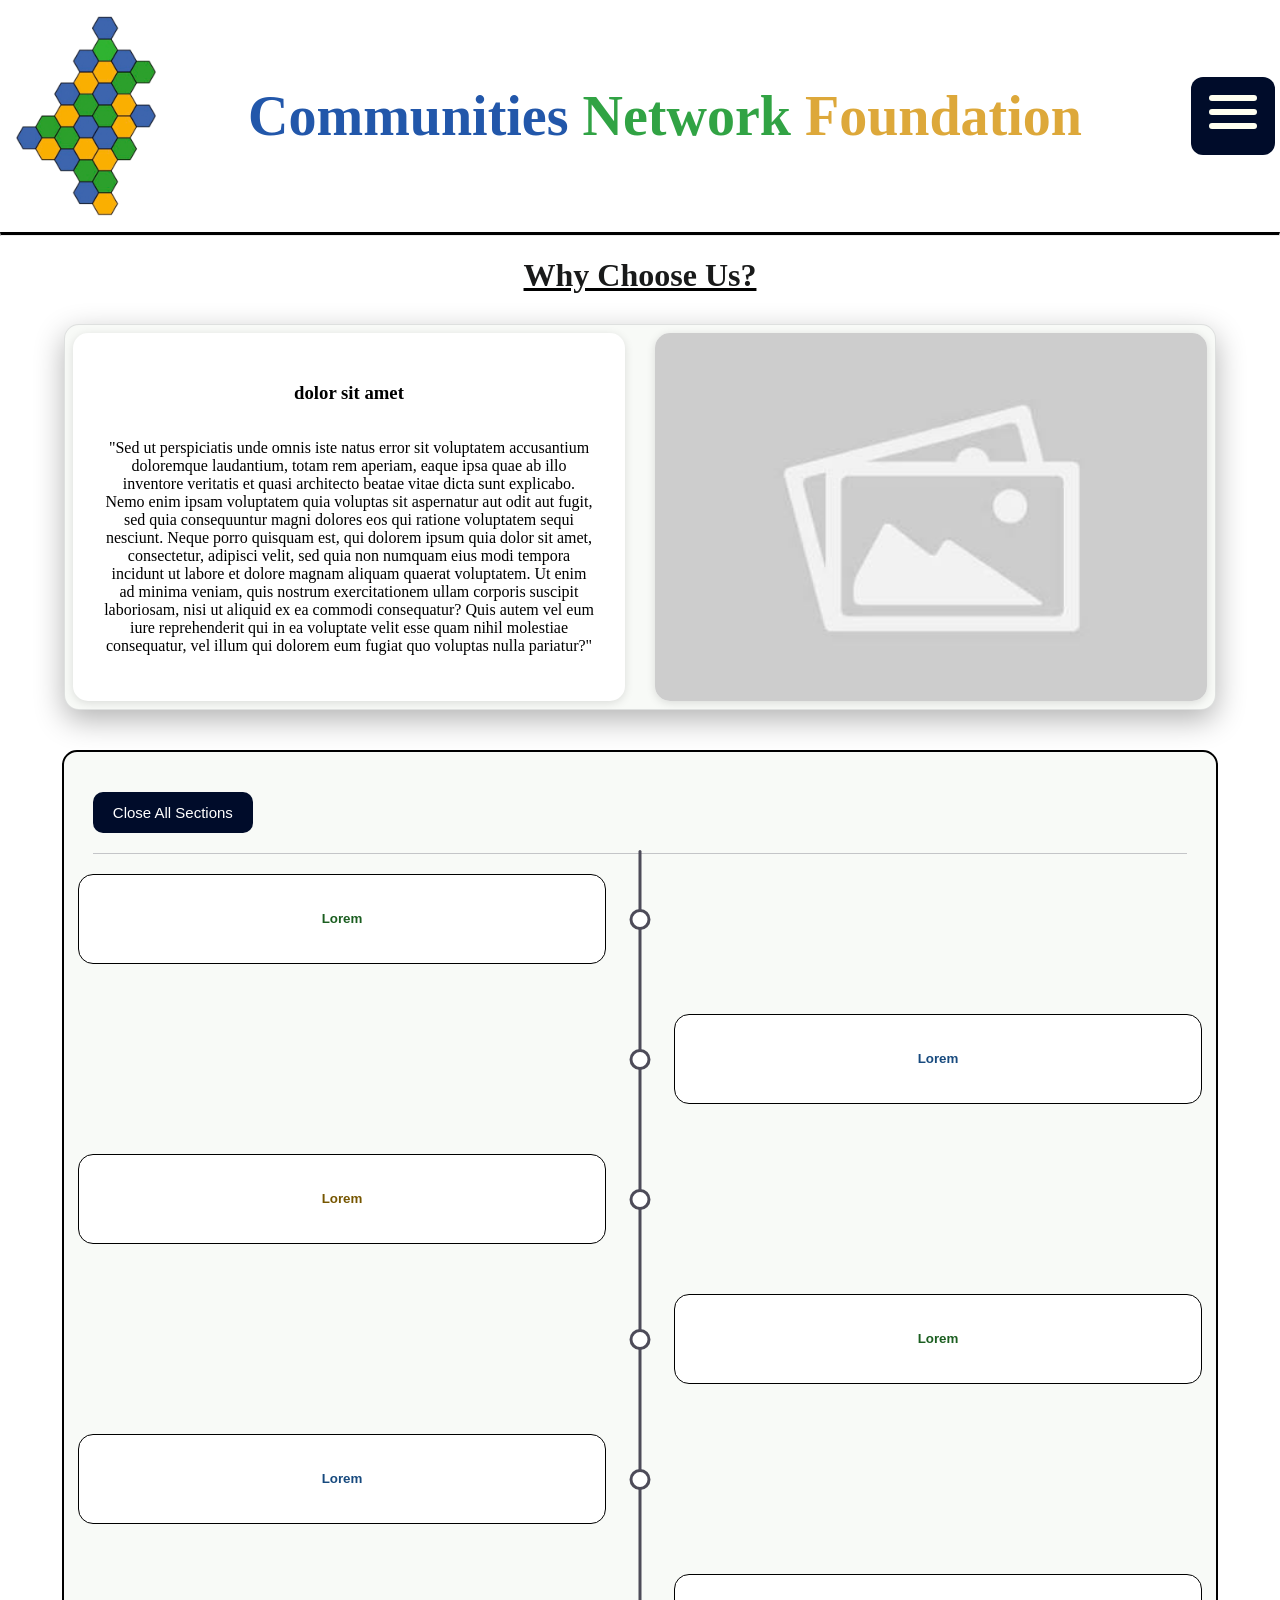
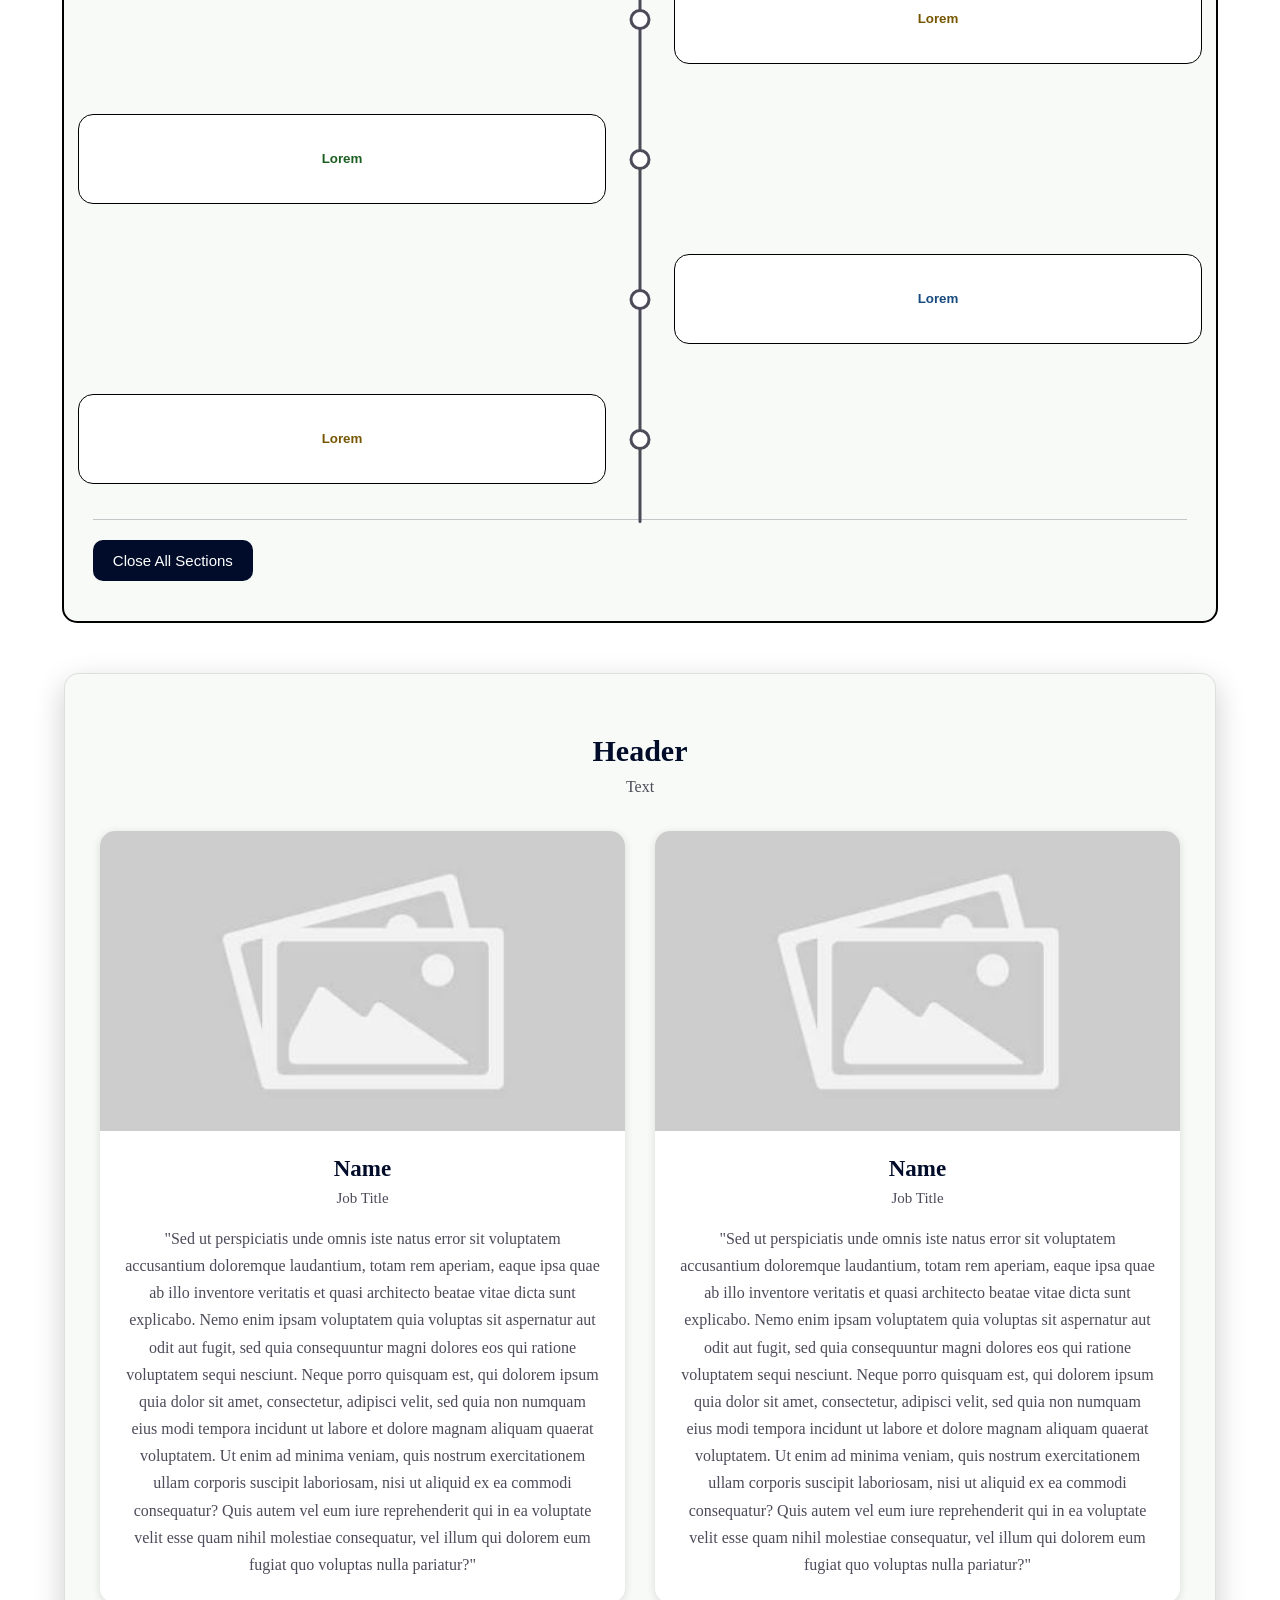
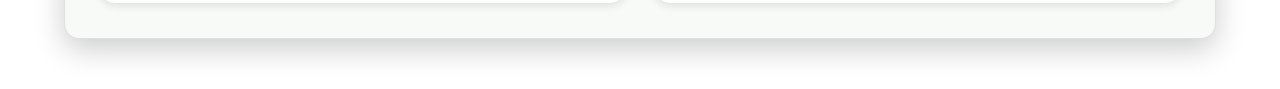
<file: about.html>
<!DOCTYPE html>
<html lang="en">
<head>
    <meta charset="UTF-8">
    <meta name="viewport" content="width=device-width, initial-scale=1.0">
    <title>Communities Network Foundation</title>
    <link rel="stylesheet" href="style.css">
</head>
<body>
    <script src="header.js"></script>

    <main>
        <u>
            <h1>Why Choose Us?</h1>
        </u>

        <div class="Introduction">
            <div class="intro-card">

                <div class="intro-information">
                    <h3>dolor sit amet</h3>
                    <p>
                        "Sed ut perspiciatis unde omnis iste natus error sit voluptatem accusantium doloremque laudantium, totam rem aperiam, eaque ipsa quae ab illo inventore veritatis et quasi architecto beatae vitae dicta sunt explicabo. Nemo enim ipsam voluptatem quia voluptas sit aspernatur aut odit aut fugit, sed quia consequuntur magni dolores eos qui ratione voluptatem sequi nesciunt. Neque porro quisquam est, qui dolorem ipsum quia dolor sit amet, consectetur, adipisci velit, sed quia non numquam eius modi tempora incidunt ut labore et dolore magnam aliquam quaerat voluptatem. Ut enim ad minima veniam, quis nostrum exercitationem ullam corporis suscipit laboriosam, nisi ut aliquid ex ea commodi consequatur? Quis autem vel eum iure reprehenderit qui in ea voluptate velit esse quam nihil molestiae consequatur, vel illum qui dolorem eum fugiat quo voluptas nulla pariatur?"
                    </p>
                </div>

                <div class="intro-image">
                    <img src="images/placeholder.jpg" alt="Placeholder image">
                </div>

            </div>
        </div>

        <div class="Centraliser">
            <div class="accordion-controls">
                <button class="closeAll" type="button">Close All Sections</button>
            </div>
            <div class="accordion-item">
                <button class="accordian"><b>Lorem</b></button>
                <div class="Info">
                    <div class="information">
                        <h3>dolor sit amet</h3>
                        <p>
                            "Sed ut perspiciatis unde omnis iste natus error sit voluptatem accusantium doloremque laudantium, totam rem aperiam, eaque ipsa quae ab illo inventore veritatis et quasi architecto beatae vitae dicta sunt explicabo. Nemo enim ipsam voluptatem quia voluptas sit aspernatur aut odit aut fugit, sed quia consequuntur magni dolores eos qui ratione voluptatem sequi nesciunt. Neque porro quisquam est, qui dolorem ipsum quia dolor sit amet, consectetur, adipisci velit, sed quia non numquam eius modi tempora incidunt ut labore et dolore magnam aliquam quaerat voluptatem. Ut enim ad minima veniam, quis nostrum exercitationem ullam corporis suscipit laboriosam, nisi ut aliquid ex ea commodi consequatur? Quis autem vel eum iure reprehenderit qui in ea voluptate velit esse quam nihil molestiae consequatur, vel illum qui dolorem eum fugiat quo voluptas nulla pariatur?"
                        </p>
                    </div>
                    <div class="image">
                        <img src="images/placeholder.jpg" alt="Placeholder image">
                    </div>
                </div>
            </div>

            <div class="accordion-item">
                <button class="accordian"><b>Lorem</b></button>
                <div class="Info">
                    <div class="information">
                        <h3>dolor sit amet</h3>
                        <p>
                            "Sed ut perspiciatis unde omnis iste natus error sit voluptatem accusantium doloremque laudantium, totam rem aperiam, eaque ipsa quae ab illo inventore veritatis et quasi architecto beatae vitae dicta sunt explicabo. Nemo enim ipsam voluptatem quia voluptas sit aspernatur aut odit aut fugit, sed quia consequuntur magni dolores eos qui ratione voluptatem sequi nesciunt. Neque porro quisquam est, qui dolorem ipsum quia dolor sit amet, consectetur, adipisci velit, sed quia non numquam eius modi tempora incidunt ut labore et dolore magnam aliquam quaerat voluptatem. Ut enim ad minima veniam, quis nostrum exercitationem ullam corporis suscipit laboriosam, nisi ut aliquid ex ea commodi consequatur? Quis autem vel eum iure reprehenderit qui in ea voluptate velit esse quam nihil molestiae consequatur, vel illum qui dolorem eum fugiat quo voluptas nulla pariatur?"
                        </p>
                    </div>
                    <div class="image">
                        <img src="images/placeholder.jpg" alt="Placeholder image">
                    </div>
                </div>
            </div>

            <div class="accordion-item">
                <button class="accordian"><b>Lorem</b></button>
                <div class="Info">
                    <div class="information">
                        <h3>dolor sit amet</h3>
                        <p>
                            "Sed ut perspiciatis unde omnis iste natus error sit voluptatem accusantium doloremque laudantium, totam rem aperiam, eaque ipsa quae ab illo inventore veritatis et quasi architecto beatae vitae dicta sunt explicabo. Nemo enim ipsam voluptatem quia voluptas sit aspernatur aut odit aut fugit, sed quia consequuntur magni dolores eos qui ratione voluptatem sequi nesciunt. Neque porro quisquam est, qui dolorem ipsum quia dolor sit amet, consectetur, adipisci velit, sed quia non numquam eius modi tempora incidunt ut labore et dolore magnam aliquam quaerat voluptatem. Ut enim ad minima veniam, quis nostrum exercitationem ullam corporis suscipit laboriosam, nisi ut aliquid ex ea commodi consequatur? Quis autem vel eum iure reprehenderit qui in ea voluptate velit esse quam nihil molestiae consequatur, vel illum qui dolorem eum fugiat quo voluptas nulla pariatur?"
                        </p>
                    </div>
                    <div class="image">
                        <img src="images/placeholder.jpg" alt="Placeholder image">
                    </div>
                </div>
            </div>

            <div class="accordion-item">
                <button class="accordian"><b>Lorem</b></button>
                <div class="Info">
                    <div class="information">
                        <h3>dolor sit amet</h3>
                        <p>
                            "Sed ut perspiciatis unde omnis iste natus error sit voluptatem accusantium doloremque laudantium, totam rem aperiam, eaque ipsa quae ab illo inventore veritatis et quasi architecto beatae vitae dicta sunt explicabo. Nemo enim ipsam voluptatem quia voluptas sit aspernatur aut odit aut fugit, sed quia consequuntur magni dolores eos qui ratione voluptatem sequi nesciunt. Neque porro quisquam est, qui dolorem ipsum quia dolor sit amet, consectetur, adipisci velit, sed quia non numquam eius modi tempora incidunt ut labore et dolore magnam aliquam quaerat voluptatem. Ut enim ad minima veniam, quis nostrum exercitationem ullam corporis suscipit laboriosam, nisi ut aliquid ex ea commodi consequatur? Quis autem vel eum iure reprehenderit qui in ea voluptate velit esse quam nihil molestiae consequatur, vel illum qui dolorem eum fugiat quo voluptas nulla pariatur?"
                        </p>
                    </div>
                    <div class="image">
                        <img src="images/placeholder.jpg" alt="Placeholder image">
                    </div>
                </div>
            </div>

            <div class="accordion-item">
                <button class="accordian"><b>Lorem</b></button>
                <div class="Info">
                    <div class="information">
                        <h3>dolor sit amet</h3>
                        <p>
                            "Sed ut perspiciatis unde omnis iste natus error sit voluptatem accusantium doloremque laudantium, totam rem aperiam, eaque ipsa quae ab illo inventore veritatis et quasi architecto beatae vitae dicta sunt explicabo. Nemo enim ipsam voluptatem quia voluptas sit aspernatur aut odit aut fugit, sed quia consequuntur magni dolores eos qui ratione voluptatem sequi nesciunt. Neque porro quisquam est, qui dolorem ipsum quia dolor sit amet, consectetur, adipisci velit, sed quia non numquam eius modi tempora incidunt ut labore et dolore magnam aliquam quaerat voluptatem. Ut enim ad minima veniam, quis nostrum exercitationem ullam corporis suscipit laboriosam, nisi ut aliquid ex ea commodi consequatur? Quis autem vel eum iure reprehenderit qui in ea voluptate velit esse quam nihil molestiae consequatur, vel illum qui dolorem eum fugiat quo voluptas nulla pariatur?"
                        </p>
                    </div>
                    <div class="image">
                        <img src="images/placeholder.jpg" alt="Placeholder image">
                    </div>
                </div>
            </div>

            <div class="accordion-item">
                <button class="accordian"><b>Lorem</b></button>
                <div class="Info">
                    <div class="information">
                        <h3>dolor sit amet</h3>
                        <p>
                            "Sed ut perspiciatis unde omnis iste natus error sit voluptatem accusantium doloremque laudantium, totam rem aperiam, eaque ipsa quae ab illo inventore veritatis et quasi architecto beatae vitae dicta sunt explicabo. Nemo enim ipsam voluptatem quia voluptas sit aspernatur aut odit aut fugit, sed quia consequuntur magni dolores eos qui ratione voluptatem sequi nesciunt. Neque porro quisquam est, qui dolorem ipsum quia dolor sit amet, consectetur, adipisci velit, sed quia non numquam eius modi tempora incidunt ut labore et dolore magnam aliquam quaerat voluptatem. Ut enim ad minima veniam, quis nostrum exercitationem ullam corporis suscipit laboriosam, nisi ut aliquid ex ea commodi consequatur? Quis autem vel eum iure reprehenderit qui in ea voluptate velit esse quam nihil molestiae consequatur, vel illum qui dolorem eum fugiat quo voluptas nulla pariatur?"
                        </p>
                    </div>
                    <div class="image">
                        <img src="images/placeholder.jpg" alt="Placeholder image">
                    </div>
                </div>
            </div>

            <div class="accordion-item">
                <button class="accordian"><b>Lorem</b></button>
                <div class="Info">
                    <div class="information">
                        <h3>dolor sit amet</h3>
                        <p>
                            "Sed ut perspiciatis unde omnis iste natus error sit voluptatem accusantium doloremque laudantium, totam rem aperiam, eaque ipsa quae ab illo inventore veritatis et quasi architecto beatae vitae dicta sunt explicabo. Nemo enim ipsam voluptatem quia voluptas sit aspernatur aut odit aut fugit, sed quia consequuntur magni dolores eos qui ratione voluptatem sequi nesciunt. Neque porro quisquam est, qui dolorem ipsum quia dolor sit amet, consectetur, adipisci velit, sed quia non numquam eius modi tempora incidunt ut labore et dolore magnam aliquam quaerat voluptatem. Ut enim ad minima veniam, quis nostrum exercitationem ullam corporis suscipit laboriosam, nisi ut aliquid ex ea commodi consequatur? Quis autem vel eum iure reprehenderit qui in ea voluptate velit esse quam nihil molestiae consequatur, vel illum qui dolorem eum fugiat quo voluptas nulla pariatur?"
                        </p>
                    </div>
                    <div class="image">
                        <img src="images/placeholder.jpg" alt="Placeholder image">
                    </div>
                </div>
            </div>

            <div class="accordion-item">
                <button class="accordian"><b>Lorem</b></button>
                <div class="Info">
                    <div class="information">
                        <h3>dolor sit amet</h3>
                        <p>
                            "Sed ut perspiciatis unde omnis iste natus error sit voluptatem accusantium doloremque laudantium, totam rem aperiam, eaque ipsa quae ab illo inventore veritatis et quasi architecto beatae vitae dicta sunt explicabo. Nemo enim ipsam voluptatem quia voluptas sit aspernatur aut odit aut fugit, sed quia consequuntur magni dolores eos qui ratione voluptatem sequi nesciunt. Neque porro quisquam est, qui dolorem ipsum quia dolor sit amet, consectetur, adipisci velit, sed quia non numquam eius modi tempora incidunt ut labore et dolore magnam aliquam quaerat voluptatem. Ut enim ad minima veniam, quis nostrum exercitationem ullam corporis suscipit laboriosam, nisi ut aliquid ex ea commodi consequatur? Quis autem vel eum iure reprehenderit qui in ea voluptate velit esse quam nihil molestiae consequatur, vel illum qui dolorem eum fugiat quo voluptas nulla pariatur?"
                        </p>
                    </div>
                    <div class="image">
                        <img src="images/placeholder.jpg" alt="Placeholder image">
                    </div>
                </div>
            </div>

            <div class="accordion-item">
                <button class="accordian"><b>Lorem</b></button>
                <div class="Info">
                    <div class="information">
                        <h3>dolor sit amet</h3>
                        <p>
                            "Sed ut perspiciatis unde omnis iste natus error sit voluptatem accusantium doloremque laudantium, totam rem aperiam, eaque ipsa quae ab illo inventore veritatis et quasi architecto beatae vitae dicta sunt explicabo. Nemo enim ipsam voluptatem quia voluptas sit aspernatur aut odit aut fugit, sed quia consequuntur magni dolores eos qui ratione voluptatem sequi nesciunt. Neque porro quisquam est, qui dolorem ipsum quia dolor sit amet, consectetur, adipisci velit, sed quia non numquam eius modi tempora incidunt ut labore et dolore magnam aliquam quaerat voluptatem. Ut enim ad minima veniam, quis nostrum exercitationem ullam corporis suscipit laboriosam, nisi ut aliquid ex ea commodi consequatur? Quis autem vel eum iure reprehenderit qui in ea voluptate velit esse quam nihil molestiae consequatur, vel illum qui dolorem eum fugiat quo voluptas nulla pariatur?"
                        </p>
                    </div>
                    <div class="image">
                        <img src="images/placeholder.jpg" alt="Placeholder image">
                    </div>
                </div>
            </div>
            <div class="accordion-controls">
                <button class="closeAll" type="button">Close All Sections</button>
            </div>
        </div>
    <section class="Owners">
    <div class="owners-heading">
        <h2>Header</h2>
        <p>Text</p>
    </div>

    <div class="owners-container">

        <div class="owner-card">
            <div class="owner-image">
                <img src="images/placeholder.jpg" alt="First owner">
            </div>

            <div class="owner-information">
                <h3>Name</h3>
                <h4>Job Title</h4>
                <p>
"Sed ut perspiciatis unde omnis iste natus error sit voluptatem accusantium doloremque laudantium, totam rem aperiam, eaque ipsa quae ab illo inventore veritatis et quasi architecto beatae vitae dicta sunt explicabo. Nemo enim ipsam voluptatem quia voluptas sit aspernatur aut odit aut fugit, sed quia consequuntur magni dolores eos qui ratione voluptatem sequi nesciunt. Neque porro quisquam est, qui dolorem ipsum quia dolor sit amet, consectetur, adipisci velit, sed quia non numquam eius modi tempora incidunt ut labore et dolore magnam aliquam quaerat voluptatem. Ut enim ad minima veniam, quis nostrum exercitationem ullam corporis suscipit laboriosam, nisi ut aliquid ex ea commodi consequatur? Quis autem vel eum iure reprehenderit qui in ea voluptate velit esse quam nihil molestiae consequatur, vel illum qui dolorem eum fugiat quo voluptas nulla pariatur?"
                </p>
            </div>
        </div>

        <div class="owner-card">
            <div class="owner-image">
                <img src="images/placeholder.jpg" alt="Second owner">
            </div>

            <div class="owner-information">
                <h3>Name</h3>
                <h4>Job Title</h4>
                <p>
                   "Sed ut perspiciatis unde omnis iste natus error sit voluptatem accusantium doloremque laudantium, totam rem aperiam, eaque ipsa quae ab illo inventore veritatis et quasi architecto beatae vitae dicta sunt explicabo. Nemo enim ipsam voluptatem quia voluptas sit aspernatur aut odit aut fugit, sed quia consequuntur magni dolores eos qui ratione voluptatem sequi nesciunt. Neque porro quisquam est, qui dolorem ipsum quia dolor sit amet, consectetur, adipisci velit, sed quia non numquam eius modi tempora incidunt ut labore et dolore magnam aliquam quaerat voluptatem. Ut enim ad minima veniam, quis nostrum exercitationem ullam corporis suscipit laboriosam, nisi ut aliquid ex ea commodi consequatur? Quis autem vel eum iure reprehenderit qui in ea voluptate velit esse quam nihil molestiae consequatur, vel illum qui dolorem eum fugiat quo voluptas nulla pariatur?"
                </p>
            </div>
        </div>

    </div>
</section>

    </main>

    <script src="script.js"></script>
</body>
</html>
</file>
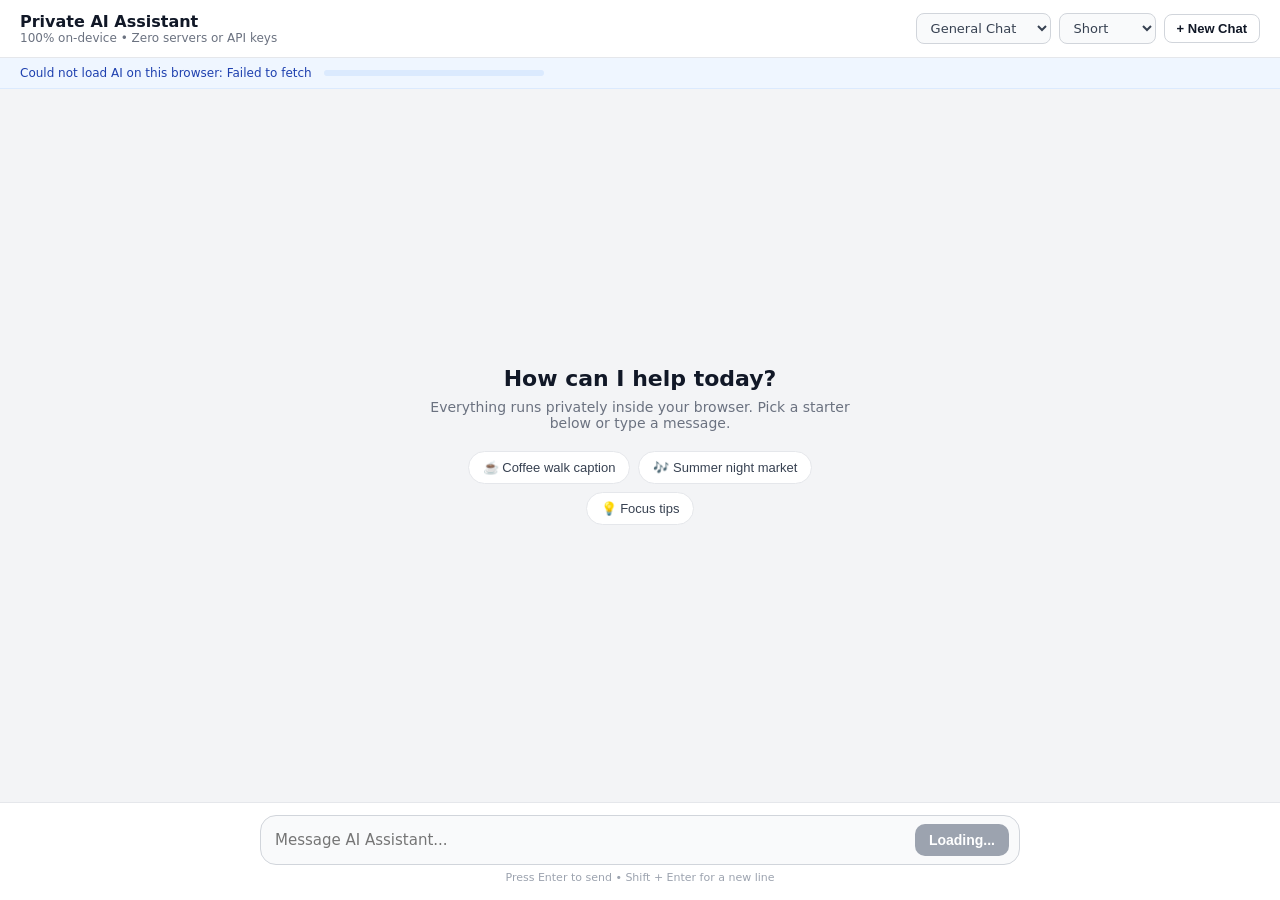
<file: ai.html>
<!DOCTYPE html>
<html lang="en">
<head>
  <meta charset="UTF-8">
  <meta name="viewport" content="width=device-width, initial-scale=1.0">
  <title>In-Browser AI Chat</title>
  <style>
    *{ box-sizing: border-box; }

    body {
      margin: 0;
      font-family: system-ui, sans-serif;
      background: #f3f4f6;
      color: #111827;
      display: flex;
      flex-direction: column;
      height: 100dvh;
      overflow: hidden;
    }

    header {
      background: #ffffff;
      border-bottom: 1px solid #e5e7eb;
      padding: 12px 20px;
      display: flex;
      align-items: center;
      justify-content: space-between;
      gap: 12px;
      flex-shrink: 0;
    }

    .brand { 
      display: flex; 
      flex-direction: column; 
    }

    .brand h1{ 
      font-size: 16px; 
      margin: 0; 
      font-weight: 700; 
      color: #111827; 
    }

    .brand span { 
      font-size: 12px; color: #6b7280; 
    }

    .header-controls{ 
      display: flex; 
      align-items: center; 
      gap: 8px; 
      flex-wrap: wrap; 
    }

    .pill-select {
      padding: 6px 10px;
      font-size: 13px;
      border-radius: 8px;
      border: 1px solid #d1d5db;
      background: #f9fafb;
      color: #374151;
      font-family: inherit;
      cursor: pointer;
    }

    #newChatBtn {
      padding: 6px 12px;
      font-size: 13px;
      font-weight: 600;
      border-radius: 8px;
      border: 1px solid #d1d5db;
      background: #ffffff;
      color: #111827;
      cursor: pointer;
      transition: background 0.15s;
    }
    #newChatBtn:hover{ 
      background: #f3f4f6; 
    }

    #statusBanner{
      background: #eff6ff;
      border-bottom: 1px solid #dbeafe;
      padding: 8px 20px;
      font-size: 12px;
      color: #1e40af;
      display: flex;
      align-items: center;
      gap: 12px;
      flex-shrink: 0;
    }
    #progressContainer {
      flex: 1;
      max-width: 220px;
      height: 6px;
      background: #dbeafe;
      border-radius: 999px;
      overflow: hidden;
    }
    #progressBar { 
      width: 0%; 
      height: 100%; 
      background: #2563eb; 
      transition: width 0.2s ease; 
    }

    main {
      flex: 1;
      overflow-y: auto;
      padding: 24px 16px;
      display: flex;
      flex-direction: column;
    }
    .chat-container {
      width: 100%;
      max-width: 760px;
      margin: 0 auto;
      display: flex;
      flex-direction: column;
      gap: 18px;
      flex: 1;
    }

    #welcomeScreen {
      margin: auto;
      text-align: center;
      max-width: 480px;
      padding: 20px;
    }

    #welcomeScreen h2{ 
      font-size: 22px; 
      margin: 0 0 8px; 
      color: #111827; 
    }

    #welcomeScreen p{ 
      font-size: 14px; 
      color: #6b7280; 
      margin: 0 0 20px; 
    }

    .starter-chips{ 
      display: flex; 
      flex-wrap: wrap; 
      gap: 8px; 
      justify-content: center; 
    }

    .chip{
      background: #ffffff;
      border: 1px solid #e5e7eb;
      border-radius: 999px;
      padding: 8px 14px;
      font-size: 13px;
      color: #374151;
      cursor: pointer;
      transition: all 0.15s;
    }

    .chip:hover{ 
      border-color: #2563eb; 
      color: #2563eb; 
      background: #eff6ff; 
    }

    .msg-row{ 
      display: flex; 
      gap: 10px; 
      align-items: flex-end; 
    }

    .msg-row.user{ 
      justify-content: flex-end; 
    }

    .msg-row.assistant{
      justify-content: flex-start; 
    }

    .avatar{
      width: 30px;
      height: 30px;
      border-radius: 50%;
      background: #2563eb;
      color: #ffffff;
      font-size: 12px;
      font-weight: 700;
      display: flex;
      align-items: center;
      justify-content: center;
      flex-shrink: 0;
    }

    .bubble{
      max-width: 78%;
      padding: 12px 16px;
      border-radius: 18px;
      font-size: 15px;
      line-height: 1.55;
      white-space: pre-wrap;
      word-wrap: break-word;
    }

    .msg-row.user .bubble{
      background: #2563eb;
      color: #ffffff;
      border-bottom-right-radius: 4px;
    }

    .msg-row.assistant .bubble{
      background: #ffffff;
      color: #111827;
      border: 1px solid #e5e7eb;
      border-bottom-left-radius: 4px;
      box-shadow: 0 1px 2px rgba(0,0,0,0.03);
    }

    .bubble-actions{ 
      margin-top: 6px; 
      display: flex; 
      gap: 8px; 
    }

    .copy-btn{
      background: transparent;
      border: none;
      color: #6b7280;
      font-size: 12px;
      padding: 2px 6px;
      cursor: pointer;
      border-radius: 4px;
    }

    .copy-btn:hover{ 
      background: #f3f4f6; 
      color: #111827; 
    }

    footer{
      background: #ffffff;
      border-top: 1px solid #e5e7eb;
      padding: 12px 16px 16px;
      flex-shrink: 0;
    }

    .composer{
      max-width: 760px;
      margin: 0 auto;
      display: flex;
      align-items: flex-end;
      gap: 10px;
      background: #f9fafb;
      border: 1px solid #d1d5db;
      border-radius: 16px;
      padding: 8px 10px 8px 14px;
    }

    .composer:focus-within{
      border-color: #2563eb;
      background: #ffffff;
      box-shadow: 0 0 0 3px rgba(37, 99, 235, 0.12);
    }

    #prompt{
      flex: 1;
      border: none;
      background: transparent;
      resize: none;
      font-family: inherit;
      font-size: 15px;
      line-height: 1.45;
      max-height: 140px;
      padding: 4px 0;
      outline: none;
      color: #111827;
    }

    .send-btn{
      background: #2563eb;
      color: #ffffff;
      border: none;
      border-radius: 10px;
      padding: 8px 14px;
      font-size: 14px;
      font-weight: 600;
      cursor: pointer;
      transition: background 0.15s;
      flex-shrink: 0;
    }

    .send-btn:hover:not(:disabled){ 
      background: #1d4ed8; 
    }

    .send-btn:disabled{ 
      background: #9ca3af; 
      cursor: not-allowed; 
    }

    .send-btn.stop{ 
      background: #dc2626; 
    }

    .send-btn.stop:hover{
      background: #b91c1c; 
    }

    .hint{
      text-align: center;
      font-size: 11px; 
      color: #9ca3af; 
      margin-top: 6px; 
    }

    @media (max-width: 600px){
      header{ 
        flex-direction: column; 
        align-items: stretch; 
      }
      .header-controls{
        justify-content: space-between;
      }
      .bubble{
        max-width: 86%; 
      }
    }
  </style>
</head>
<body>

  <header>
    <div class="brand">
      <h1>Private AI Assistant</h1>
      <span>100% on-device • Zero servers or API keys</span>
    </div>
    <div class="header-controls">
      <select id="task" class="pill-select" title="Assistant Mode">
        <option value="chat">General Chat</option>
        <option value="social">Social Caption</option>
        <option value="event">Event Blurb</option>
      </select>
      <select id="length" class="pill-select" title="Response Length">
        <option value="short" selected>Short</option>
        <option value="medium">Medium</option>
        <option value="long">Detailed</option>
      </select>
      <button id="newChatBtn" type="button">+ New Chat</button>
    </div>
  </header>

  <div id="statusBanner">
    <span id="status">Checking device capabilities...</span>
    <div id="progressContainer"><div id="progressBar"></div></div>
  </div>

  <main id="chatScrollArea">
    <div class="chat-container" id="chatHistory">
      <div id="welcomeScreen">
        <h2>How can I help today?</h2>
        <p>Everything runs privately inside your browser. Pick a starter below or type a message.</p>
        <div class="starter-chips">
          <button type="button" class="chip" data-mode="social" data-prompt="A sunny weekend coffee walk in the city">☕ Coffee walk caption</button>
          <button type="button" class="chip" data-mode="event" data-prompt="Community summer night market on Friday at 6 PM with live music and food trucks">🎶 Summer night market</button>
          <button type="button" class="chip" data-mode="chat" data-prompt="Give me 3 quick tips to stay focused while working from home">💡 Focus tips</button>
        </div>
      </div>
    </div>
  </main>

  <footer>
    <div class="composer">
      <textarea id="prompt" rows="1" placeholder="Message AI Assistant..."></textarea>
      <button id="actionBtn" class="send-btn" disabled>Loading...</button>
    </div>
    <div class="hint">Press Enter to send • Shift + Enter for a new line</div>
  </footer>

  <script type="module">
    const statusEl = document.getElementById('status');
    const statusBanner = document.getElementById('statusBanner');
    const progressBar = document.getElementById('progressBar');
    const progressContainer = document.getElementById('progressContainer');
    const actionBtn = document.getElementById('actionBtn');
    const newChatBtn = document.getElementById('newChatBtn');
    const chatScrollArea = document.getElementById('chatScrollArea');
    const chatHistoryEl = document.getElementById('chatHistory');
    const welcomeScreen = document.getElementById('welcomeScreen');
    const promptEl = document.getElementById('prompt');
    const taskEl = document.getElementById('task');
    const lengthEl = document.getElementById('length');

    const systemPrompts = {
      chat: "You are a helpful, friendly assistant. Respond strictly in English only. Never use Chinese or any other language. Answer clearly and directly without rambling.",
      social: "You are a social media expert. Respond strictly in English only. Never use Chinese or any other language. Write a punchy, engaging social media caption with a hook and up to 3 relevant hashtags based on the user's input.",
      event: "You are an event coordinator. Respond strictly in English only. Never use Chinese or any other language. Write an exciting event description with a catchy headline, key details, and a clear call-to-action."
    };

    const lengthInstructions = {
      short: " Keep the entire response very brief: under 35 words (1 to 2 sentences maximum). Finish your final sentence cleanly.",
      medium: " Keep the entire response to one concise paragraph (around 70 to 110 words). Finish your final sentence cleanly.",
      long: " Provide a thorough, well-structured response (around 180 to 250 words) and finish every sentence cleanly."
    };

    const maxTokensByLength = { short: 90, medium: 220, long: 450 };

    let generator = null;
    let pipelineFn = null;
    let TextStreamerClass = null;
    let stoppingCriteria = null;
    let isGenerating = false;
    let activeDevice = 'wasm';
    let conversationHistory = [];

    function formatMarkdownSafe(rawText) {
      return rawText
        .replace(/&/g, "&amp;")
        .replace(/</g, "&lt;")
        .replace(/>/g, "&gt;")
        .replace(/\*\*(.+?)\*\*/g, "<strong>$1</strong>");
    }

    function scrollToBottom() {
      chatScrollArea.scrollTop = chatScrollArea.scrollHeight;
    }

    function appendBubble(role, initialText = "") {
      welcomeScreen.style.display = "none";

      const row = document.createElement('div');
      row.className = `msg-row ${role}`;

      if (role === 'assistant') {
        const avatar = document.createElement('div');
        avatar.className = 'avatar';
        avatar.textContent = 'AI';
        row.appendChild(avatar);
      }

      const wrapper = document.createElement('div');
      wrapper.style.maxWidth = '100%';
      wrapper.style.display = 'flex';
      wrapper.style.flexDirection = 'column';
      wrapper.style.alignItems = role === 'user' ? 'flex-end' : 'flex-start';

      const bubble = document.createElement('div');
      bubble.className = 'bubble';
      if (role === 'user') {
        bubble.textContent = initialText;
      } else {
        bubble.innerHTML = initialText ? formatMarkdownSafe(initialText) : '<em>Thinking...</em>';
      }
      wrapper.appendChild(bubble);

      if (role === 'assistant') {
        const actions = document.createElement('div');
        actions.className = 'bubble-actions';
        const copyBtn = document.createElement('button');
        copyBtn.type = 'button';
        copyBtn.className = 'copy-btn';
        copyBtn.textContent = 'Copy';
        copyBtn.addEventListener('click', async () => {
          await navigator.clipboard.writeText(bubble.innerText);
          copyBtn.textContent = 'Copied!';
          setTimeout(() => { copyBtn.textContent = 'Copy'; }, 1500);
        });
        actions.appendChild(copyBtn);
        wrapper.appendChild(actions);
      }

      row.appendChild(wrapper);
      chatHistoryEl.appendChild(row);
      scrollToBottom();
      return bubble;
    }
    async function detectDeviceProfile() {
      const deviceMemory = navigator.deviceMemory || 4;
      const isMobile = /Android|iPhone|iPad|iPod/i.test(navigator.userAgent);
      let device = 'wasm';

      if ('gpu' in navigator) {
        try {
          const adapter = await Promise.race([
            navigator.gpu.requestAdapter(),
            new Promise((_, rej) => setTimeout(() => rej(new Error('timeout')), 1500))
          ]);
          if (adapter) device = 'webgpu';
        } catch (e) {
          device = 'wasm';
        }
      }

      const useLiteWasm = (deviceMemory <= 3) || (isMobile && device === 'wasm');
      if (useLiteWasm) {
        return { device: 'wasm', modelId: 'HuggingFaceTB/SmolLM2-135M-Instruct', label: 'Lite' };
      }

      return {
        device: device,
        modelId: device === 'webgpu' ? 'onnx-community/Qwen2.5-0.5B-Instruct' : 'HuggingFaceTB/SmolLM2-360M-Instruct',
        label: 'Standard'
      };
    }

    async function loadModel(forceWasm = false) {
      if (generator) {
        await generator.dispose();
        generator = null;
      }

      const profile = forceWasm
        ? { device: 'wasm', modelId: 'HuggingFaceTB/SmolLM2-360M-Instruct', label: 'Safe Mode' }
        : await detectDeviceProfile();

      activeDevice = profile.device;
      statusBanner.style.display = 'flex';
      progressContainer.style.display = 'block';
      progressBar.style.width = '0%';
      statusEl.textContent = `Loading ${profile.label} model (${profile.device.toUpperCase()})...`;

      generator = await pipelineFn('text-generation', profile.modelId, {
        dtype: 'q4',
        device: profile.device,
        progress_callback: (info) => {
          if (info.status === 'progress' && info.file.endsWith('.onnx')) {
            const pct = Math.round(info.progress);
            progressBar.style.width = `${pct}%`;
            const loadedMB = (info.loaded / 1024 / 1024).toFixed(0);
            const totalMB = (info.total / 1024 / 1024).toFixed(0);
            statusEl.textContent = `Downloading ${profile.label} model: ${pct}% (${loadedMB} MB / ${totalMB} MB)`;
          } else if (info.status === 'ready') {
            progressBar.style.width = '100%';
            statusEl.textContent = `Ready (${profile.label} • ${profile.device.toUpperCase()})`;
            setTimeout(() => {
              progressContainer.style.display = 'none';
            }, 1200);
          }
        }
      });
    }

    async function initAI() {
      try {
        statusEl.textContent = "Starting local AI engine...";
        const { pipeline, env, TextStreamer, InterruptableStoppingCriteria } = await import('./transformers.min.js');
        pipelineFn = pipeline;
        TextStreamerClass = TextStreamer;
        stoppingCriteria = new InterruptableStoppingCriteria();

        env.backends.onnx.wasm.numThreads = 1;
        env.backends.onnx.wasm.proxy = false;

        await loadModel(false);

        actionBtn.disabled = false;
        actionBtn.textContent = "Send";
      } catch (err) {
        statusEl.textContent = `Could not load AI on this browser: ${err.message}`;
        console.error(err);
      }
    }

    initAI();

    function autoResizeTextarea() {
      promptEl.style.height = 'auto';
      promptEl.style.height = Math.min(promptEl.scrollHeight, 140) + 'px';
    }

    promptEl.addEventListener('input', autoResizeTextarea);

    document.querySelectorAll('.chip').forEach(chip => {
      chip.addEventListener('click', () => {
        if (!generator || isGenerating) return;
        taskEl.value = chip.dataset.mode;
        promptEl.value = chip.dataset.prompt;
        autoResizeTextarea();
        runGeneration(false);
      });
    });

    newChatBtn.addEventListener('click', () => {
      if (isGenerating && stoppingCriteria) {
        stoppingCriteria.interrupt();
      }
      conversationHistory = [];
      chatHistoryEl.innerHTML = "";
      chatHistoryEl.appendChild(welcomeScreen);
      welcomeScreen.style.display = "block";
      promptEl.value = "";
      autoResizeTextarea();
      promptEl.focus();
    });

    async function runGeneration(isRetry = false, retryUserText = null, retryBubbleEl = null) {
      if (isGenerating && !isRetry) {
        if (stoppingCriteria) stoppingCriteria.interrupt();
        return;
      }

      const userText = isRetry ? retryUserText : promptEl.value.trim();
      if (!userText || !generator) return;

      isGenerating = true;
      actionBtn.textContent = "Stop";
      actionBtn.classList.add('stop');

      let aiBubbleEl = retryBubbleEl;
      if (!isRetry) {
        appendBubble('user', userText);
        aiBubbleEl = appendBubble('assistant', '');
        conversationHistory.push({ role: "user", content: userText });
        promptEl.value = "";
        autoResizeTextarea();
      }

      stoppingCriteria.reset();

      const selectedLength = lengthEl.value;
      const combinedSystemPrompt = systemPrompts[taskEl.value] + lengthInstructions[selectedLength];
      const recentContext = conversationHistory.slice(-6);
      const messages = [
        { role: "system", content: combinedSystemPrompt },
        ...recentContext
      ];

      let rawAssistantReply = "";

      const streamer = new TextStreamerClass(generator.tokenizer, {
        skip_prompt: true,
        skip_special_tokens: true,
        callback_function: (tokenText) => {
          const cleanText = tokenText.replace(/[\u4E00-\u9FFF\u3400-\u4DBF]/g, '');
          rawAssistantReply += cleanText;
          aiBubbleEl.innerHTML = formatMarkdownSafe(rawAssistantReply);
          scrollToBottom();
        }
      });

      try {
        await generator(messages, {
          max_new_tokens: maxTokensByLength[selectedLength],
          do_sample: true,
          temperature: 0.5,
          repetition_penalty: 1.05,
          streamer: streamer,
          stopping_criteria: [stoppingCriteria]
        });

        conversationHistory.push({ role: "assistant", content: rawAssistantReply });
      } catch (err) {
        console.error(err);
        if (!isRetry && activeDevice === 'webgpu') {
          statusEl.textContent = "Switching to Safe Mode (WASM) for this browser...";
          aiBubbleEl.textContent = "Optimizing for your browser, retrying...";
          isGenerating = false;
          await loadModel(true);
          return runGeneration(true, userText, aiBubbleEl);
        }
        aiBubbleEl.textContent = `Generation error: ${err.message}`;
      } finally {
        isGenerating = false;
        actionBtn.textContent = "Send";
        actionBtn.classList.remove('stop');
      }
    }

    actionBtn.addEventListener('click', () => runGeneration(false));

    promptEl.addEventListener('keydown', (e) => {
      if (e.key === 'Enter' && !e.shiftKey) {
        e.preventDefault();
        runGeneration(false);
      }
    });

    window.addEventListener('beforeunload', async () => {
      if (generator) {
        await generator.dispose();
      }
    });
  </script>
</body>
</html>
</file>
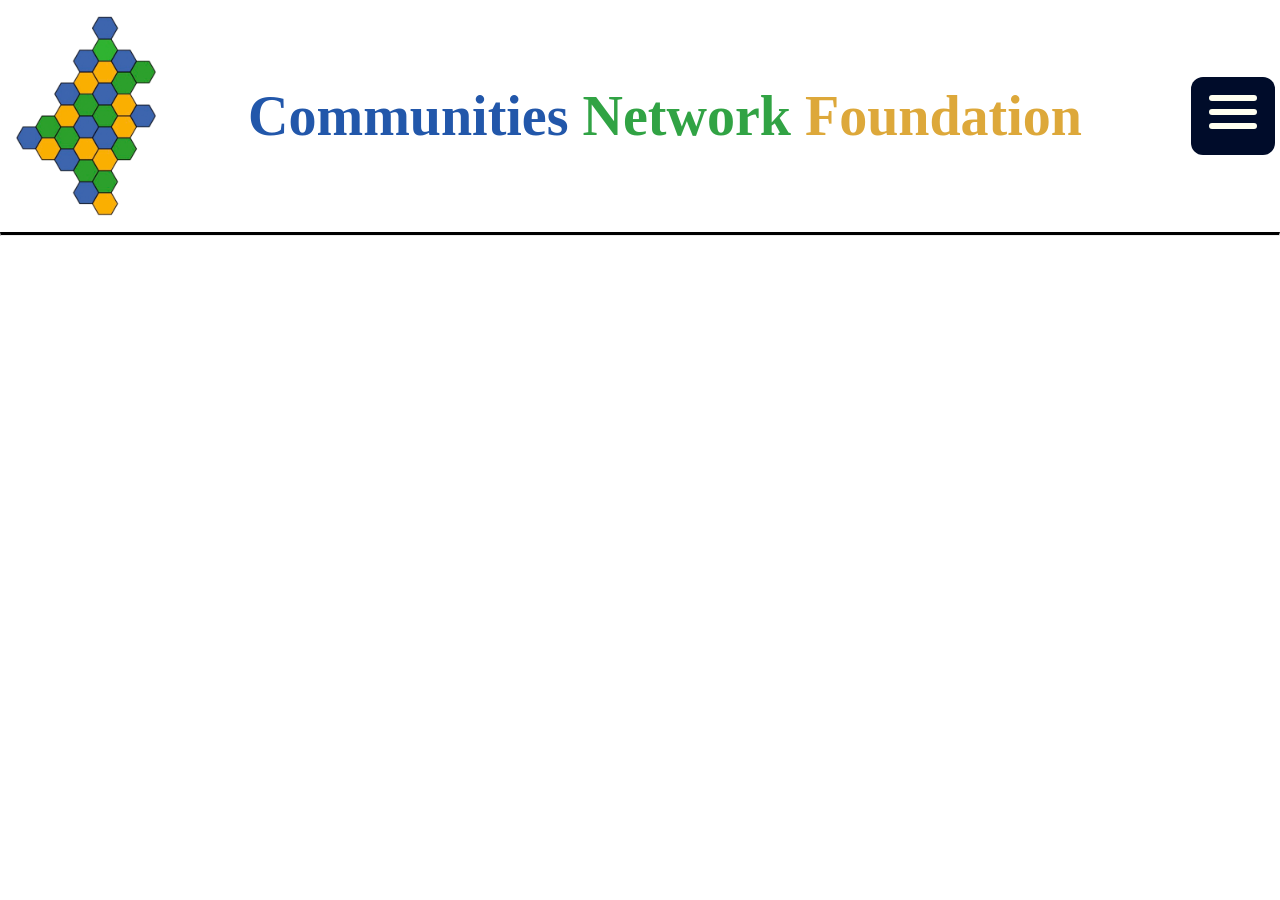
<file: finance.html>
<!DOCTYPE html>
<html lang="en">
<head>
    <meta charset="UTF-8">
    <meta name="viewport" content="width=device-width, initial-scale=1.0">
    <title>Communities Network Foundation</title>
    <link rel="stylesheet" href="style.css">
    <script src="script.js"></script>
</head>
<body>
    <script src="header.js"></script>
</body>
</html>
</file>
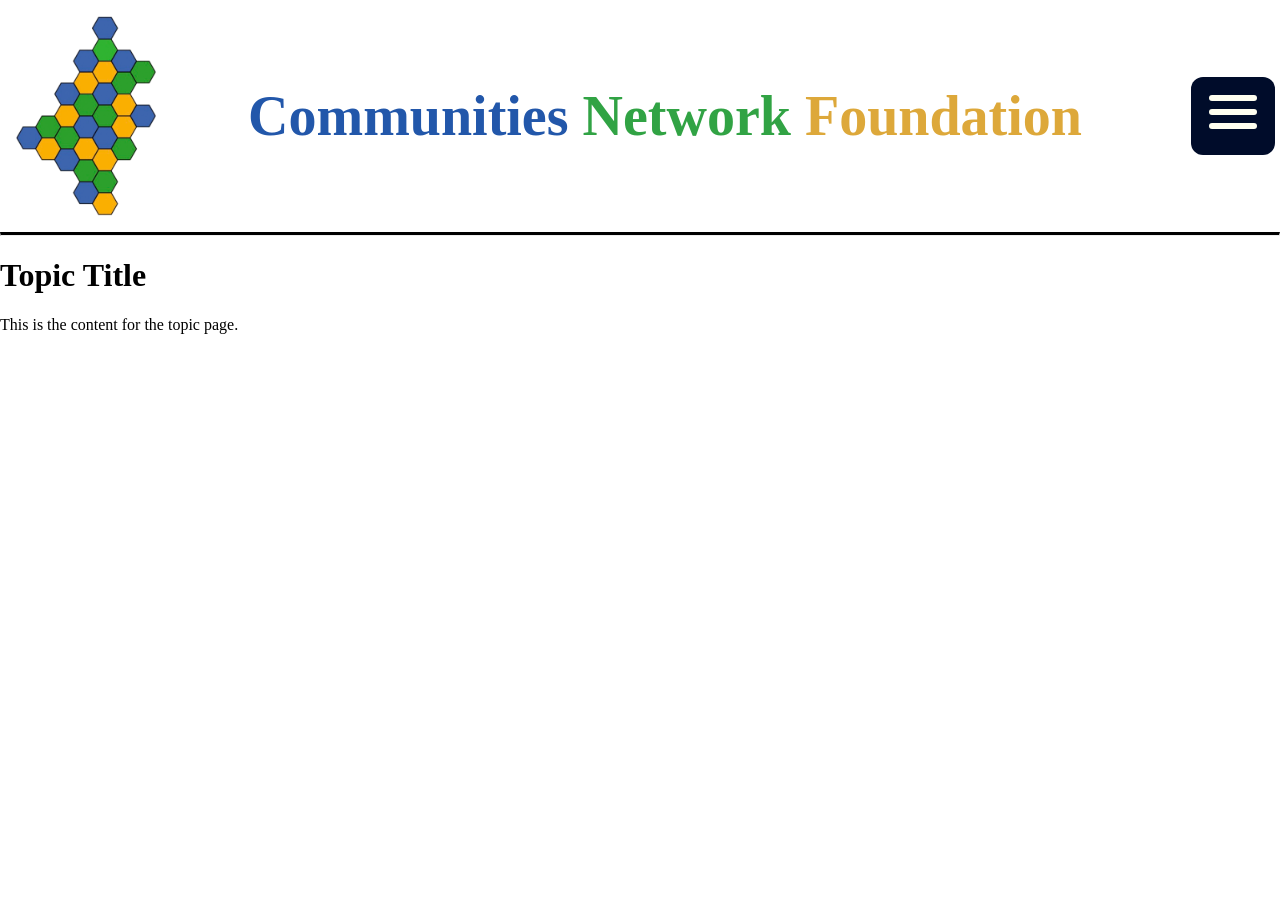
<file: topic.html>
<!DOCTYPE html>
<html lang="en">
<head>
    <meta charset="UTF-8">
    <meta name="viewport" content="width=device-width, initial-scale=1.0">
    <title>Document</title>
     <link rel="stylesheet" href="style.css">
    <script src="script.js"></script>
</head>
<body>
    <script src="header.js"></script>
    <div class="container">
        <h1>Topic Title</h1>
        <p>This is the content for the topic page.</p>
        <div class="topic-content">
                
  </div>
    </div>
</body>
</html>
</file>
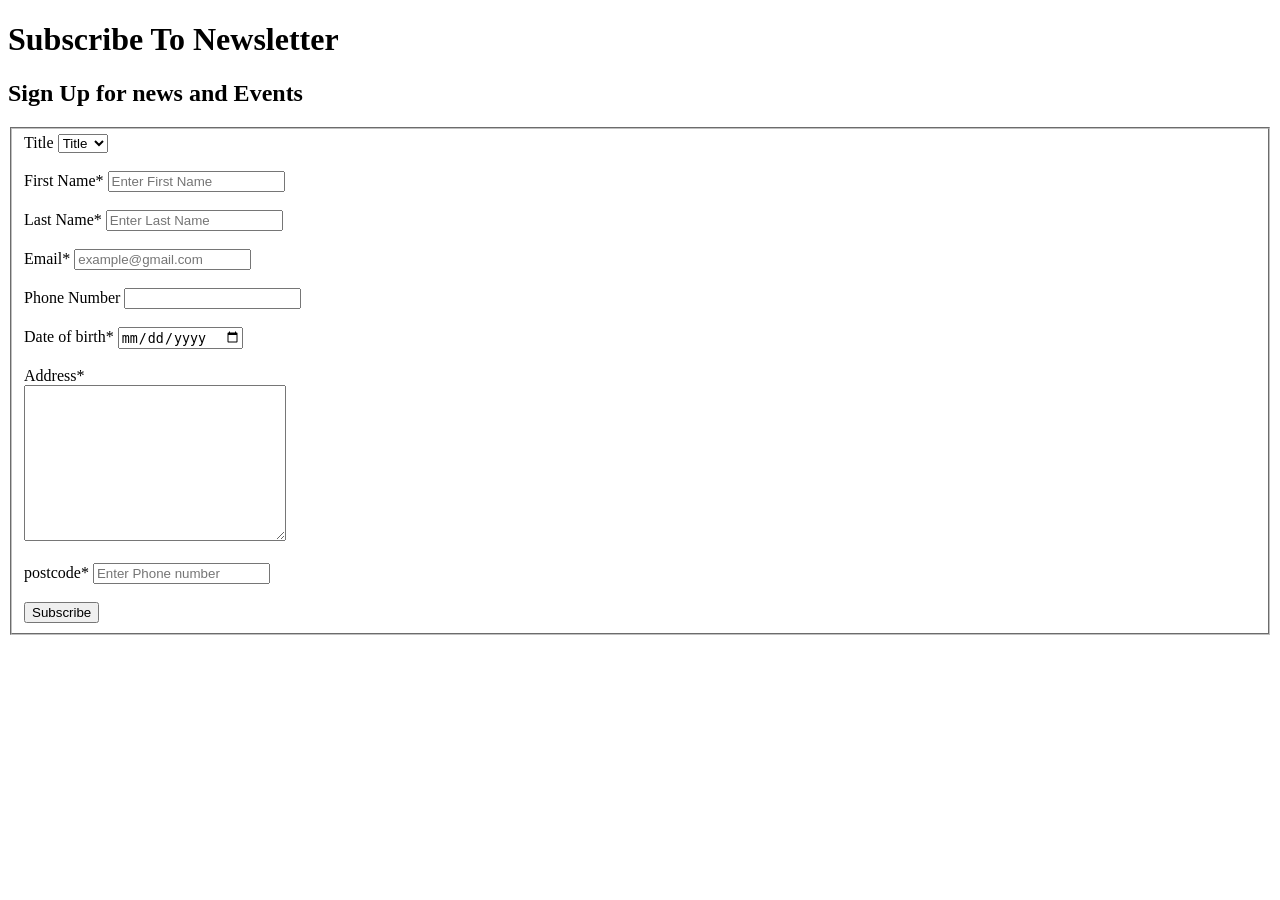
<file: Mailing list for CNF Website/Form.html>
<!DOCTYPE html>
<html lang="en">
<head>
    <meta charset="UTF-8">
    <meta http-equiv="X-UA-Compatible" content="IE=edge">
    <meta name="viewport" content="width=device-width, initial-scale=1.0">
    <title>Subscribe to mailing list</title>
</head>
<body>
    <div class="header">
        <h1> Subscribe To Newsletter</h1>
        <h2>Sign Up for news and Events</h2>
    </div>
    <form action="submission.php" method="post">
        <fieldset>
            <div class="title">
                <label for="title">Title</label>
                <select id="usertitle">
                    <option selected>Title</option>
                    <details closed>
                        <option value="Mr">Mr</option>
                        <option value="Mrs">Mrs</option>
                        <option value="Miss">Miss</option>
                        <option value="Ms">Dr</option>
                        <option value="Ms">Barr</option>
                        <option value="Ms">Ms</option>
                    </details> 
                </select>
            </div>
            <br>
        
        <label for="fname">First Name*</label>
        <input type="text" id="fname" placeholder="Enter First Name" required><br><br>

        <label for="lname">Last Name*</label>
        <input type="text" id="lname" placeholder="Enter Last Name" required><br><br>

        <label for="email">Email*</label>
        <input type="text" id="email" placeholder="example@gmail.com" required><br><br>

        <label>Phone Number</label>
        <input id="phone" type="tel" name="phone" required><br><br>

        <!-- <label for="phoneno">Phone Number</label>
        <input type="text" id="phoneno" placeholder="Enter Phone number" ><br><br> -->

        <label for="dob">Date of birth*</label>
        <input type="date" id="dob" placeholder="DD/MM/YYYY" required><br><br>

        <label for="address">Address*</label><br>
        <textarea name="Address" id="address" cols="30" rows="10"></textarea><br><br>

        <label for="address">postcode*</label>
        <input type="Postcode" id="phoneno" placeholder="Enter Phone number" ><br><br>

        <button type="submit">Subscribe</button>
        </fieldset>
    </form>
</body>
<script src="script.js"></script>
</html>
</file>
<file: style.css>
body {
    margin: 0;
    padding: 0;
    background-color: white;
    transition: background-color 0.5s ease;
}

.header {
    display: flex;
    height: auto;
    background-color: white;
    align-items: center;
    padding: 1rem;
    box-sizing: border-box;
}

.header img {
    width:20%;
    max-width:140px;
}

.header h3 {
    display: block;
    font-size: clamp(2rem, 1.5rem + 2.5vw, 3.5rem);
    margin: auto;
    padding-right: 90px;
}

.color1 {
    color: #2257aa;
}

.color2 {
    color: #31a344;
}

.color3 {
    color: #dda83a;
}

.menu {
    position: absolute;
    right:0;
    margin-right:5px;
    display: inline-flex;
    flex-direction: row;
    width: auto;
    height: auto;
    background: #000c2a;
    border-radius: 0.75rem;
    overflow: visible;
    transition: border-radius 0.2s ease;
    flex-shrink: 0; 
}

.menu.active {
    border-radius: 0.75rem 0.75rem 0 0;
}

.checkbox1 {
    display: none;
}

.button {
    position: relative;
    display: flex;
    flex-direction: column;
    align-items: center;
    justify-content: space-between;
    min-width: 5.25rem;
    width: 100%;
    height: 4.875rem;
    padding: 18px 15px;
    background: #000c2a;
    box-sizing: border-box;
    border-radius: 1.125rem;
    transition: padding 0.2s ease;
}


.menu.active .button {
    border-radius: 0.75rem 0.75rem 0 0;
    padding: 12px 15px;
}

.button:hover {
    cursor: pointer;
}

.size-lock-track {
    display: block;
    width: 0;
    height: 0;
    visibility: hidden;
    overflow: hidden;
    white-space: nowrap;
    font-family: system-ui, sans-serif;
    font-size: max(1.25rem, 2cqi);
}

.menu.active .size-lock-track {
    width: auto;
    height: auto;
}

.button .bar {
    width: 3rem;
    height: 0.375rem;
    background-color: ivory;
    border-radius: 0.5rem;
    transition: all 0.3s ease-in-out;
}

.menu.active .bar {
    position: absolute;
    top: 50%;
    left: 50%;
    margin-top: -0.125rem;
    margin-left: -1rem;
}

.menu.active .bar1 {
    transform: translate(0, 0) rotate(45deg);
}

.menu.active .bar2 {
    opacity: 0;
}

.menu.active .bar3 {
    transform: translate(0, 0) rotate(-45deg);
}

.menu-list {
    position: absolute;
    top: 100%;
    left: 0;
    display: flex;
    flex-direction: column;
    justify-content: space-around;
    width: 100%;
    max-height: 0;
    padding: 0 15px;
    margin: 0;
    list-style-type: none;
    background: #000c2a;
    border-radius: 0 0 0.75rem 0.75rem;
    overflow: hidden;
    opacity: 0;
    visibility: hidden;
    transform: translateY(-10px);
    transition: max-height 0.4s ease, padding 0.4s ease, opacity 0.3s ease, transform 0.3s ease, visibility 0.3s ease;
    box-sizing: border-box;
    z-index: 1002;
}

.menu-list.active {
    max-height: fit-content;
    padding: 10px 15px;
    opacity: 1;
    visibility: visible;
    transform: translateY(0);
}

.menu a {
    padding: 6px 0;
    border-bottom: 2px solid transparent;
    font-family: system-ui, sans-serif;
    font-size: max(1.25rem, 2cqi);
    color: white;
    text-decoration: none;
    transition: border 0.3s ease-in-out;
    display: block;
    white-space: nowrap;
}

.menu a:hover {
    border-bottom: 2px solid white;
}

hr {
    background-color: white;
    height: 0;
    margin: 0;
    border-top: 3px solid black;
}

.introduction {
    padding-left: 40px;
    padding-top: 40px;
    display: flex;
}

.introduction h4 {
    font-size: 30px;
}

.introduction p {
    font-size: 20px;
    margin-bottom: 60px;
}

.introduction #button {
    font-size: 20px;
    padding: 20px;
    border-radius: 90px;
    margin-right: 30px;
    background-color: #dda83a;
    text-decoration: none;
    color: black;
}

.introduction #link {
    font-size: 20px;
    padding: 20px;
    border-radius: 90px;
    margin-right: 30px;
    text-decoration: none;
    border: 1px solid #2257aa;
    color: #2257aa;
}

.introduction #link:hover {
    background: #2257aa;
    color: white;
}

.introduction .img {
    width: 400px;
    height: 400px;
    background-color: orangered;
    margin-top: 40px;
    margin-left: 100px;
}

.whats-new {
    padding-left: 40px;
    padding-top: 40px;
}

.news-container {
    display: flex;
}

.news-item {
    width: 300px;
    height: 400px;
    background-color: #31a344;
    color: ivory;
    padding: 20px;
    margin-right: 40px;
    border-radius: 20px;
}

.accordian {
    width: 95%;
    min-height: 90px;
    border-radius: 15px;
    margin: 15px auto 0;
    padding: 15px 30px;
    box-sizing: border-box;
    background-color: white;
    color: black;
    border: 1px solid black;
    cursor: pointer;
}

.Info {
    width: 100%;
    margin: 15px 0 0;
    padding: 0;
    display: grid;
    grid-template-columns: minmax(0, 1fr) 40px minmax(0, 1fr);
    align-items: stretch;
    background-color: transparent;
    color: black;
    border: none;
    border-radius: 15px;
    max-height: 0;
    overflow: hidden;
    transition: max-height 0.5s ease;
}

.Info.active {
    max-height: 1000px;
    position: relative;
    z-index: 11;
}

.information {
    grid-column: 1;
    grid-row: 1;
    min-width: 0;
    box-sizing: border-box;
    padding: 30px;
    margin: 8px;
    text-align: center;
    display: flex;
    flex-direction: column;
    justify-content: center;
    align-items: center;
    background-color: white;
    border: 2px solid #4D4B59;
    border-radius: 15px;
}

.image {
    grid-column: 3;
    grid-row: 1;
    min-width: 0;
    min-height: 250px;
    margin: 8px;
    position: relative;
    overflow: hidden;
    background-color: white;
    border: 2px solid #4D4B59;
    border-radius: 15px;
}

.image img {
    position: absolute;
    inset: 0;
    width: 100%;
    height: 100%;
    object-fit: cover;
}

main u h1 {
    color: #191a1a;
    text-shadow: none;
    text-decoration: none;
    text-align: center;
}

:root {
    --colour-1: #D9EAD3;
    --colour-2: #D9EAF7;
    --colour-3: #FFF2CC;
    --text-1: #1B5E20;
    --text-2: #174A7E;
    --text-3: #765600;
    --Ccolour-1: #cfe7c9;
    --Ccolour-2: #aac6db;
    --Ccolour-3: #d7cfb5;
    --Bcolour-1: #EAF2E7;
    --Bcolour-2: #afc3d3;
    --Bcolour-3: #e8e1ca;
}

.Centraliser {
    width: 90%;
    margin: 0 auto;
    padding: 40px 0;
    background-color: #F8FAF7;
    border: 2px solid black;
    border-radius: 15px;
    text-align: center;
    transition: background-color 0.5s ease;
    position: relative;
    display: block;
    overflow: visible;
}

.Centraliser::before {
    content: "";
    position: absolute;
    top: 98px;
    bottom: 98px;
    left: 50%;
    width: 3px;
    background-color: #4D4B59;
    transform: translateX(-50%);
    border-radius: 10px;
}

.accordion-item {
    position: relative;
    display: grid;
    grid-template-columns: minmax(0, 1fr) 40px minmax(0, 1fr);
    align-items: start;
    width: 100%;
    margin-bottom: 35px;
}

.accordion-item:nth-last-child(2) {
    margin-bottom: 0;
}

.accordion-item::before {
    content: "";
    position: absolute;
    top: 35px;
    left: 50%;
    width: 15px;
    height: 15px;
    background-color: white;
    border: 3px solid #4D4B59;
    border-radius: 50%;
    transform: translateX(-50%);
    box-sizing: content-box;
    z-index: 12;
}

.accordion-item:nth-of-type(even) .accordian {
    grid-column: 1;
}

.accordion-item:nth-of-type(odd) .accordian {
    grid-column: 3;
}

.accordion-item .accordian {
    width: 95%;
    margin: 0 auto;
}

.accordion-item .Info {
    grid-column: 1 / 4;
    width: 95%;
    margin: 15px auto 0;
    box-sizing: border-box;
}

.accordion-item:nth-of-type(even) .information,
.accordion-item:nth-of-type(odd) .image {
    grid-column: 1;
}

.accordion-item:nth-of-type(even) .image,
.accordion-item:nth-of-type(odd) .information {
    grid-column: 3;
}

.accordion-item:nth-of-type(3n+2) {
    --item-colour: var(--colour-1);
    --item-text: var(--text-1);
}

.accordion-item:nth-of-type(3n) {
    --item-colour: var(--colour-2);
    --item-text: var(--text-2);
}

.accordion-item:nth-of-type(3n+1) {
    --item-colour: var(--colour-3);
    --item-text: var(--text-3);
}

.accordion-item .accordian b {
    color: var(--item-text);
}

.accordion-item .accordian:hover,
.accordion-item .Info.active .information,
.accordion-item .Info.active .image {
    background-color: var(--item-colour);
}

.Centraliser.colour-1 {
    background-color: var(--Ccolour-1);
}

.Centraliser.colour-2 {
    background-color: var(--Ccolour-2);
}

.Centraliser.colour-3 {
    background-color: var(--Ccolour-3);
}

body.colour-1 {
    background-color: var(--Bcolour-1);
}

body.colour-2 {
    background-color: var(--Bcolour-2);
}

body.colour-3 {
    background-color: var(--Bcolour-3);
}

.navbar ul li:hover {
    transition: 0.2s;
    background-color: #92bad8;
}

body::before {
    content: "";
    position: fixed;
    inset: 0;
    backdrop-filter: blur(5px);
    -webkit-backdrop-filter: blur(5px);
    opacity: 0;
    visibility: hidden;
    transition: opacity 0.3s ease;
    pointer-events: none;
    z-index: 10;
}

body:has(.Info.active)::before {
    opacity: 0.6;
    visibility: visible;
}

.accordian,
.Info {
    position: relative;
    z-index: 11;
}

.Introduction {
    width: 90%;
    margin: 30px auto 40px;
    padding: 8px;
    box-sizing: border-box;
    background-color: #F8FAF7;
    border: 1px solid rgba(77, 75, 89, 0.15);
    box-shadow: 0 10px 30px rgba(0, 0, 0, 0.3);
    border-radius: 15px;
    overflow: auto;
    transition: transform 0.3s ease, box-shadow 0.3s ease;
}

.Introduction:hover {
    transform: translateY(-5px) scale(1.02);
    box-shadow: 0 8px 20px rgba(0, 0, 0, 0.3);
}

.intro-card {
    display: grid;
    grid-template-columns: minmax(0, 1fr) minmax(0, 1fr);
    align-items: stretch;
    gap: 30px;
}

.intro-information {
    min-width: 0;
    box-sizing: border-box;
    padding: 30px;
    margin: 0;
    text-align: center;
    display: flex;
    flex-direction: column;
    justify-content: center;
    align-items: center;
    background-color: white;
    border: none;
    box-shadow: 0 2px 10px rgba(0, 0, 0, 0.12);
    border-radius: 15px;
    overflow: auto;
}

.intro-image {
    min-width: 0;
    min-height: 250px;
    margin: 0;
    position: relative;
    overflow: hidden;
    background-color: white;
    border: none;
    box-shadow: 0 2px 10px rgba(0, 0, 0, 0.12);
    border-radius: 15px;
}

.intro-image img {
    position: absolute;
    inset: 0;
    width: 100%;
    height: 100%;
    object-fit: cover;
}

.Owners {
    width: 90%;
    margin: 50px auto;
    padding: 35px;
    box-sizing: border-box;
    background-color: #F8FAF7;
    border: 1px solid rgba(77, 75, 89, 0.15);
    border-radius: 15px;
    box-shadow: 0 10px 30px rgba(0, 0, 0, 0.2);
}

.owners-heading {
    text-align: center;
    margin-bottom: 35px;
}

.owners-heading h2 {
    color: #000c2a;
    font-size: 30px;
    margin-bottom: 10px;
}

.owners-heading p {
    color: #4D4B59;
    margin: 0;
}

.owners-container {
    display: grid;
    grid-template-columns: repeat(2, minmax(0, 1fr));
    gap: 30px;
}

.owner-card {
    min-width: 0;
    overflow: hidden;
    background-color: white;
    border-radius: 15px;
    box-shadow: 0 2px 10px rgba(0, 0, 0, 0.12);
    transition: transform 0.3s ease, box-shadow 0.3s ease;
}

.owner-card:hover {
    transform: scale(1.05);
    box-shadow: 0 8px 20px rgba(0, 0, 0, 0.18);
}

.owner-image {
    width: 100%;
    height: 300px;
    overflow: hidden;
    background-color: #e5e5e5;
}

.owner-image img {
    width: 100%;
    height: 100%;
    object-fit: cover;
    display: block;
}

.owner-information {
    padding: 25px;
    text-align: center;
}

.owner-information h3 {
    color: #000c2a;
    font-size: 23px;
    margin: 0 0 8px;
}

.owner-information h4 {
    color: #4D4B59;
    font-size: 15px;
    font-weight: normal;
    margin: 0 0 18px;
}

.owner-information p {
    color: #4D4B59;
    line-height: 1.7;
    margin: 0;
}

.accordion-controls {
    position: relative;
    display: flex;
    justify-content: flex-start;
    width: 95%;
    margin: 0 auto 20px;
    padding-bottom: 20px;
    border-bottom: 1px solid rgba(77, 75, 89, 0.3);
    background-color: transparent;
}

.closeAll {
    padding: 12px 20px;
    background-color: #000c2a;
    color: white;
    border: none;
    border-radius: 10px;
    font-size: 15px;
    cursor: pointer;
    transition: background-color 0.2s ease, transform 0.2s ease;
}

.closeAll:hover {
    background-color: #2257aa;
    transform: translateY(-2px);
}

.accordion-controls:last-of-type {
    margin-top: 20px;
    margin-bottom: 0;
    padding-top: 20px;
    padding-bottom: 0;
    border-top: 1px solid rgba(77, 75, 89, 0.3);
    border-bottom: none;
}

@media (max-width: 700px) {
    .header {
        height: 130px;
    }

    .header img {
        width: 20%;
        max-width: 100px;
        height: 130px;
    }

    .header h3 {
        left: 45%;
        font-size: clamp(1.3rem, 5vw, 2rem);
    }

    .menu {
        margin-right: 10px;
    }

    .Centraliser {
        padding: 30px 0;
    }

    .Centraliser::before {
        top: 98px;
        bottom: 98px;
        left: 15px;
    }

    .accordion-item {
        grid-template-columns: 35px minmax(0, 1fr);
        margin-bottom: 25px;
    }

    .accordion-item::before {
        left: 15px;
    }

    .accordion-item:nth-of-type(even) .accordian,
    .accordion-item:nth-of-type(odd) .accordian,
    .accordion-item .Info {
        grid-column: 2;
    }

    .accordion-item .Info {
        grid-template-columns: minmax(0, 1fr);
    }

    .accordion-item .information,
    .accordion-item .image {
        grid-column: 1;
    }

    .information {
        min-height: 220px;
    }

    .image {
        height: 220px;
    }

    .intro-card {
        grid-template-columns: minmax(0, 1fr);
    }

    .intro-information {
        min-height: 220px;
    }

    .intro-image {
        height: 220px;
        min-height: 220px;
    }

    .Owners {
        padding: 20px;
    }

    .owners-container {
        grid-template-columns: 1fr;
    }

    .owner-image {
        height: 250px;
    }

    .accordion-controls {
        justify-content: flex-start;
    }

    .closeAll {
        width: auto;
    }
}
</file>
